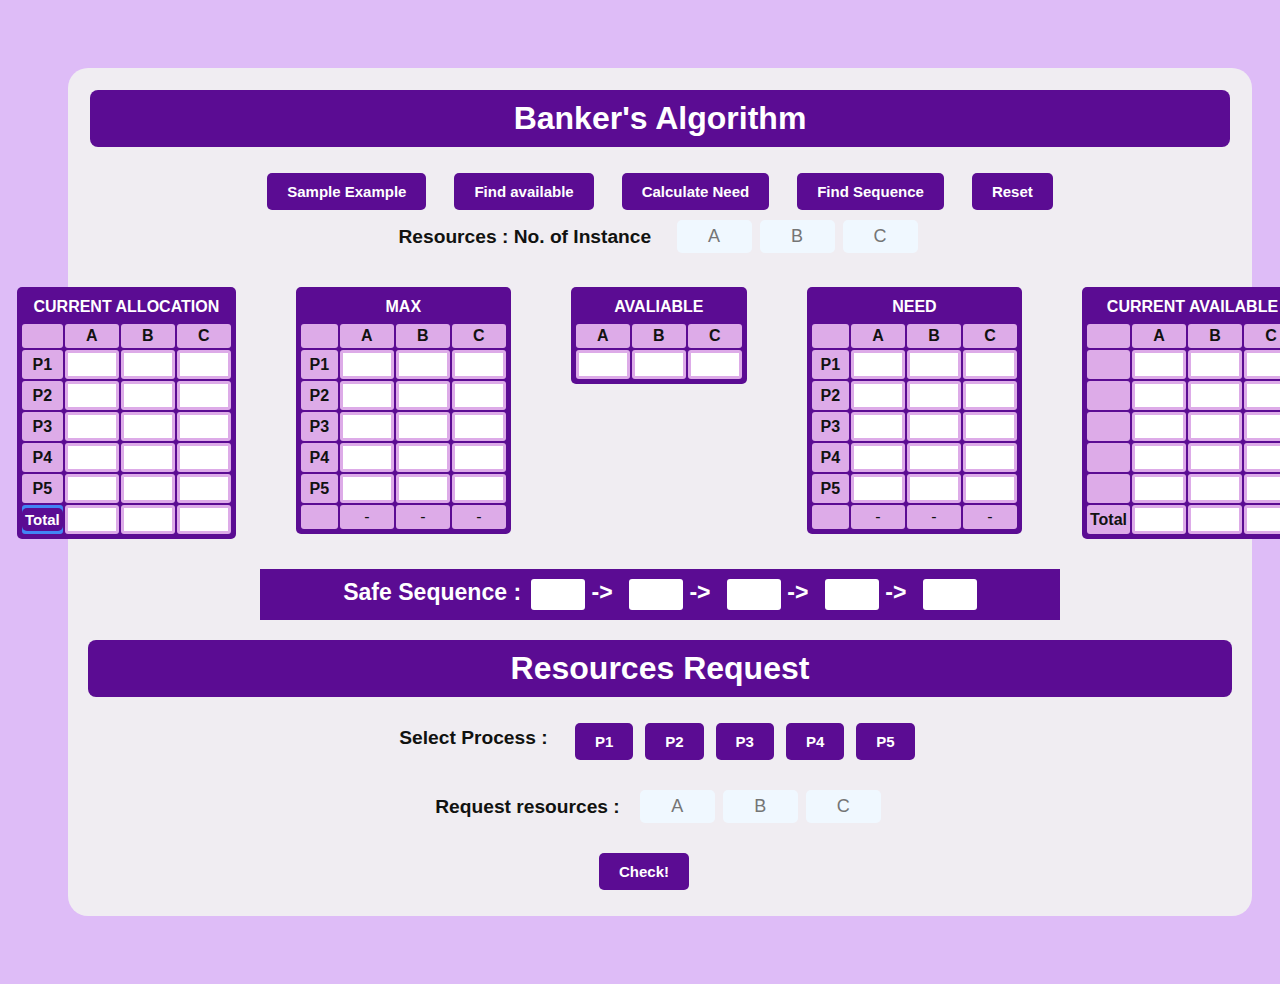
<file: index.html>
<html>
    <head>
        <title>
            Bankers Algorithm
        </title>
        <script rel="text/javascript" src="script.js"></script>
        <link rel="stylesheet" href="style.css">
    </head>
    
<body class="head">
  <div class="full">
    <h1>Banker's Algorithm</h1>
    <div id="top">
        <div id="contol">
            <button name="sam" onclick="sample()">Sample Example</button>&nbsp;&nbsp;&nbsp;
            <button name="avai" onclick="avail()">Find available</button>&nbsp;&nbsp;&nbsp;
            <button name="need" onclick="need()">Calculate Need</button>&nbsp;&nbsp;&nbsp;
            <button name="seq" onclick="sequence()">Find Sequence</button>&nbsp;&nbsp;&nbsp;
            <button name="reset" onclick="reset()">Reset</button>
        </div>
        <div id="lab">
            <label style="margin-top:10px; font-weight:bold;">Resources : No. of Instance &nbsp;&nbsp;&nbsp;</label>
            <input type="text" id="reso-a" class="in-data" placeholder="A">
            <input type="text" id="reso-b" class="in-data" placeholder="B">
            <input type="text" id="reso-c" class="in-data" placeholder="C">
        </div>
        
    </div>
    <div class="alltables">
      <div class="table">
        <table id="allocation">
          <tr>
            <th colspan="4">CURRENT ALLOCATION</th>
          </tr>
          <tr>
            <td></td>
            <td><b>A</b></td>
            <td><b>B</b></td>
            <td><b>C</b></td>
          </tr>
          <tr>
            <td><b>P1</b></td>
            <td><input id="a11" size="2" maxlength="2"></td>
            <td><input id="a12" size="2" maxlength="2"></td>
            <td><input id="a13" size="2" maxlength="2"></td>
          </tr>
          <tr>
            <td><b>P2</b></td>
            <td><input id="a21" size="2" maxlength="2"></td>
            <td><input id="a22" size="2" maxlength="2"></td>
            <td><input id="a23" size="2" maxlength="2"></td>
          </tr>
          <tr>
            <td><b>P3</b></td>
            <td><input id="a31" size="2" maxlength="2"></td>
            <td><input id="a32" size="2" maxlength="2"></td>
            <td><input id="a33" size="2" maxlength="2"></td>
          </tr>
          <tr>
            <td><b>P4</b></td>
            <td><input id="a41" size="2" maxlength="2"></td>
            <td><input id="a42" size="2" maxlength="2"></td>
            <td><input id="a43" size="2" maxlength="2"></td>
          </tr>
          <tr>
            <td><b>P5</b></td>
            <td><input id="a51" size="2" maxlength="2"></td>
            <td><input id="a52" size="2" maxlength="2"></td>
            <td><input id="a53" size="2" maxlength="2"></td>
          </tr>
          <tr>
            <td style="padding: 0px; background-color: #4285F4;"><button onclick="tot()" style="margin:0px;padding:3px;">Total</button></td>
            <td><input id="s1" size="2" maxlength="2"></td>
            <td><input id="s2" size="2" maxlength="2"></td>
            <td><input id="s3" size="2" maxlength="2"></td>
          </tr>
        </table>
        <p id="avai"></p>
      </div>
      <div class="table">
        <table id="max">
          <tr>
            <th colspan="4">MAX</th>
          </tr>
          <tr>
            <td></td>
            <td><b>A</b></td>
            <td><b>B</b></td>
            <td><b>C</b></td>
          </tr>
          <tr>
            <td><b>P1</b></td>
            <td><input id="m11" size="2" maxlength="2"></td>
            <td><input id="m12" size="2" maxlength="2"></td>
            <td><input id="m13" size="2" maxlength="2"></td>
          </tr>
          <tr>
            <td><b>P2</b></td>
            <td><input id="m21" size="2" maxlength="2"></td>
            <td><input id="m22" size="2" maxlength="2"></td>
            <td><input id="m23" size="2" maxlength="2"></td>
          </tr>
          <tr>
            <td><b>P3</b></td>
            <td><input id="m31" size="2" maxlength="2"></td>
            <td><input id="m32" size="2" maxlength="2"></td>
            <td><input id="m33" size="2" maxlength="2"></td>
          </tr>
          <tr>
            <td><b>P4</b></td>
            <td><input id="m41" size="2" maxlength="2"></td>
            <td><input id="m42" size="2" maxlength="2"></td>
            <td><input id="m43" size="2" maxlength="2"></td>
          </tr>
          <tr>
            <td><b>P5</b></td>
            <td><input id="m51" size="2" maxlength="2"></td>
            <td><input id="m52" size="2" maxlength="2"></td>
            <td><input id="m53" size="2" maxlength="2"></td>
          </tr>
          <tr>
            <td>&nbsp;&nbsp;&nbsp;&nbsp;&nbsp;&nbsp;&nbsp;</td>
            <td>-</td>
            <td>-</td>
            <td>-</td>
        </tr>
        </table>
      </div>
      <div class="table">
        <table id="available">
          <tr>
            <th colspan="4">AVALIABLE</th>
          </tr>
          <tr>
            <td><b>A</b></td>
            <td><b>B</b></td>
            <td><b>C</b></td>
          </tr>
          <tr>
            <td><input id="av1" size="2" maxlength="2"></td>
            <td><input id="av2" size="2" maxlength="2"></td>
            <td><input id="av3" size="2" maxlength="2"></td>
          </tr>
        </table>
      </div>
      <div class="table">
        <table id="need" >
          <tr>
            <th colspan="4">NEED</th>
          </tr>
          <tr>
            <td></td>
            <td><b>A</b></td>
            <td><b>B</b></td>
            <td><b>C</b></td>
          </tr>
          <tr>
            <td><b>P1</b></td>
            <td><input id="n11" size="2" maxlength="2"></td>
            <td><input id="n12" size="2" maxlength="2"></td>
            <td><input id="n13" size="2" maxlength="2"></td>
          </tr>
          <tr>
            <td><b>P2</b></td>
            <td><input id="n21" size="2" maxlength="2"></td>
            <td><input id="n22" size="2" maxlength="2"></td>
            <td><input id="n23" size="2" maxlength="2"></td>
          </tr>
          <tr>
            <td><b>P3</b></td>
            <td><input id="n31" size="2" maxlength="2"></td>
            <td><input id="n32" size="2" maxlength="2"></td>
            <td><input id="n33" size="2" maxlength="2"></td>
          </tr>
          <tr>
            <td><b>P4</b></td>
            <td><input id="n41" size="2" maxlength="2"></td>
            <td><input id="n42" size="2" maxlength="2"></td>
            <td><input id="n43" size="2" maxlength="2"></td>
          </tr>
          <tr>
            <td><b>P5</b></td>
            <td><input id="n51" size="2" maxlength="2"></td>
            <td><input id="n52" size="2" maxlength="2"></td>
            <td><input id="n53" size="2" maxlength="2"></td>
          </tr>
          <tr>
              <td>&nbsp;&nbsp;&nbsp;&nbsp;&nbsp;&nbsp;&nbsp;</td>
              <td>-</td>
              <td>-</td>
              <td>-</td>
          </tr>
          
        </table>
      </div>
      <div class="table">
        <table id="need" >
          <tr>
            <th colspan="4">CURRENT AVAILABLE</th>
          </tr>
          <tr>
            <td></td>
            <td><b>A</b></td>
            <td><b>B</b></td>
            <td><b>C</b></td>
          </tr>
          <tr>
            <td><b id="c1"></b></td>
            <td><input id="c11" size="2" maxlength="2"></td>
            <td><input id="c12" size="2" maxlength="2"></td>
            <td><input id="c13" size="2" maxlength="2"></td>
          </tr>
          <tr>
            <td><b id="c2"></b></td>
            <td><input id="c21" size="2" maxlength="2"></td>
            <td><input id="c22" size="2" maxlength="2"></td>
            <td><input id="c23" size="2" maxlength="2"></td>
          </tr>
          <tr>
            <td><b id="c3"></b></td>
            <td><input id="c31" size="2" maxlength="2"></td>
            <td><input id="c32" size="2" maxlength="2"></td>
            <td><input id="c33" size="2" maxlength="2"></td>
          </tr>
          <tr>
            <td><b id="c4"></b></td>
            <td><input id="c41" size="2" maxlength="2"></td>
            <td><input id="c42" size="2" maxlength="2"></td>
            <td><input id="c43" size="2" maxlength="2"></td>
          </tr>
          <tr>
            <td><b id="c5"></b></td>
            <td><input id="c51" size="2" maxlength="2"></td>
            <td><input id="c52" size="2" maxlength="2"></td>
            <td><input id="c53" size="2" maxlength="2"></td>
          </tr>
          <tr>
              <td><b>Total</b></td>
              <td><input id="cf1" size="2" maxlength="2"></td>
              <td><input id="cf2" size="2" maxlength="2"></td>
              <td><input id="cf3" size="2" maxlength="2"></td>
          </tr>
        </table>
      </div>
    </div>
    <div class="ch-out"  placeholder="Dialogue box">
  
    <div id="seq">
      <lable>Safe Sequence : </lable>
      <input id="p1" class="ss-label"size="2" maxlength="2">&nbsp;->&nbsp;
      <input id="p2" class="ss-label" size="2" maxlength="2">&nbsp;->&nbsp;
      <input id="p3" class="ss-label" size="2" maxlength="2">&nbsp;->&nbsp;
      <input id="p4" class="ss-label" size="2" maxlength="2">&nbsp;->&nbsp;
      <input id="p5" class="ss-label" size="2" maxlength="2">
    </div>
    </div>
    <h1 style="margin: auto;margin-top: 10px;">Resources Request</h1>
    <div id="dialog">
      <div>
        <p id="dai"></p>
      </div>
  </div>
    <div class="resoreq">
      <lable style="margin-top:10px; font-weight:bold;">Select Process : <b id="pro"></b>&nbsp;&nbsp;&nbsp;</lable>
      <button onclick="selectprocess('1')">P1</button>
      <button onclick="selectprocess('2')">P2</button>
      <button onclick="selectprocess('3')">P3</button>
      <button onclick="selectprocess('4')">P4</button>
      <button onclick="selectprocess('5')">P5</button>
    </div>
    <div class="resoreq" >
    <lable style="margin-top:10px; font-weight:bold;">Request resources :&nbsp;&nbsp;&nbsp;</lable>
    <input type="text" id="req-a" class="in-data" placeholder="A">
    <input type="text" id="req-b" class="in-data" placeholder="B">
    <input type="text" id="req-c" class="in-data" placeholder="C">
    </div>
    <div class="resoreq">
      <button onclick="check_request()" >Check!</button>&nbsp;&nbsp;&nbsp;&nbsp;&nbsp;&nbsp;
    </div>
   </div>
</body>
</html>
</file>
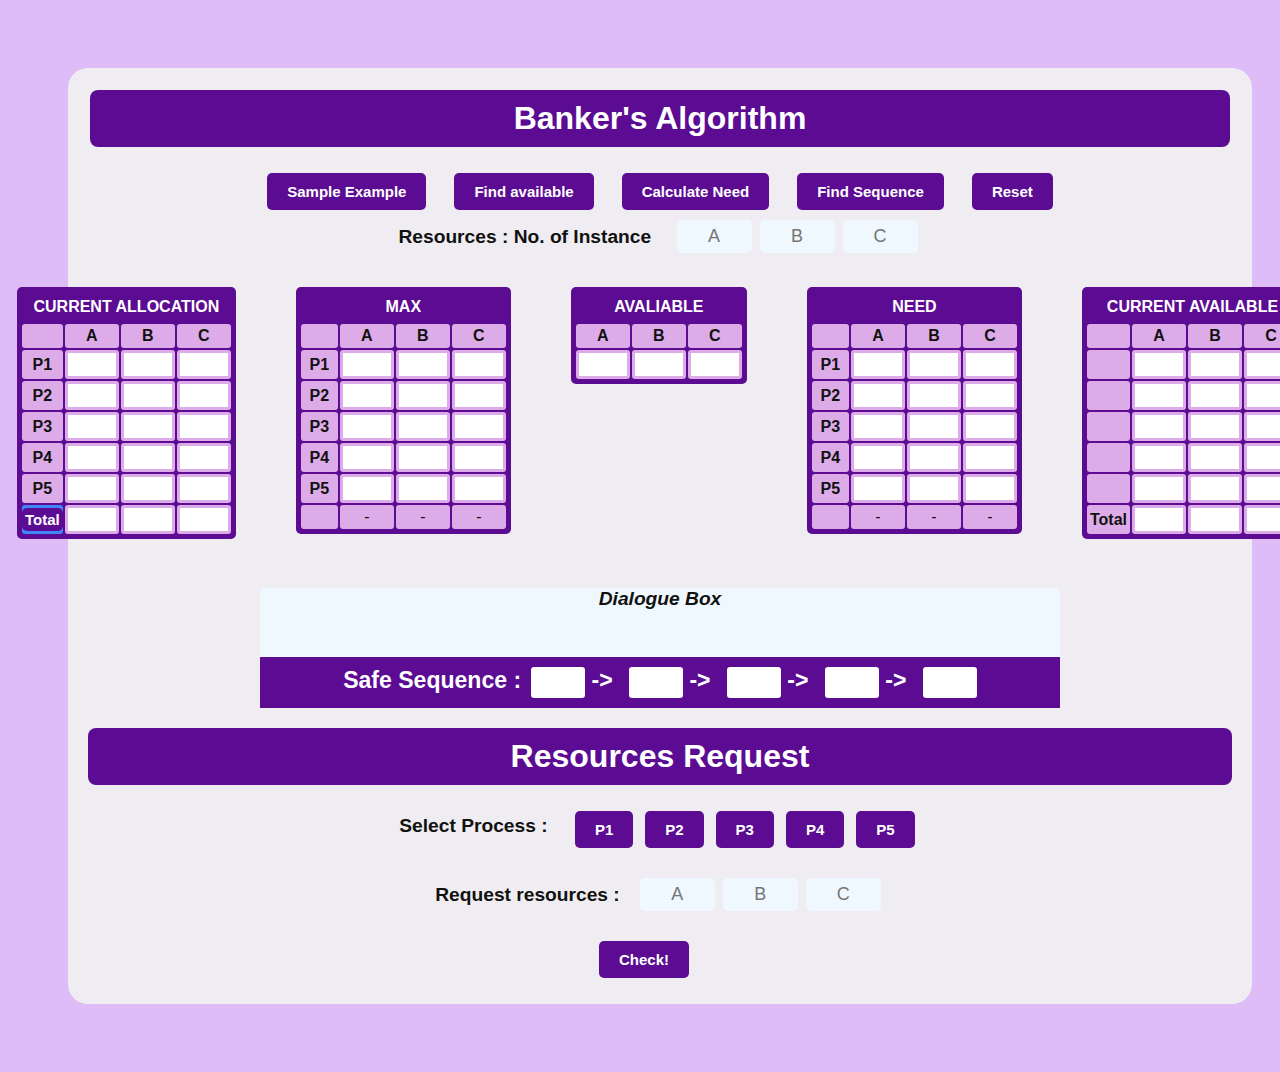
<file: main.html>
<html>
    <head>
        <title>
            Bankers Algorithm
        </title>
        <script rel="text/javascript" src="script.js"></script>
        <link rel="stylesheet" href="style.css">
    </head>
    
<body class="head">
  <div class="full">
    <h1>Banker's Algorithm</h1>
    <div id="top">
        <div id="contol">
            <button name="sam" onclick="sample()">Sample Example</button>&nbsp;&nbsp;&nbsp;
            <button name="avai" onclick="avail()">Find available</button>&nbsp;&nbsp;&nbsp;
            <button name="need" onclick="need()">Calculate Need</button>&nbsp;&nbsp;&nbsp;
            <button name="seq" onclick="sequence()">Find Sequence</button>&nbsp;&nbsp;&nbsp;
            <button name="reset" onclick="reset()">Reset</button>
        </div>
        <div id="lab">
            <label style="margin-top:10px; font-weight:bold;">Resources : No. of Instance &nbsp;&nbsp;&nbsp;</label>
            <input type="text" id="reso-a" class="in-data" placeholder="A">
            <input type="text" id="reso-b" class="in-data" placeholder="B">
            <input type="text" id="reso-c" class="in-data" placeholder="C">
        </div>
        
    </div>
    <div class="alltables">
      <div class="table">
        <table id="allocation">
          <tr>
            <th colspan="4">CURRENT ALLOCATION</th>
          </tr>
          <tr>
            <td></td>
            <td><b>A</b></td>
            <td><b>B</b></td>
            <td><b>C</b></td>
          </tr>
          <tr>
            <td><b>P1</b></td>
            <td><input id="a11" size="2" maxlength="2"></td>
            <td><input id="a12" size="2" maxlength="2"></td>
            <td><input id="a13" size="2" maxlength="2"></td>
          </tr>
          <tr>
            <td><b>P2</b></td>
            <td><input id="a21" size="2" maxlength="2"></td>
            <td><input id="a22" size="2" maxlength="2"></td>
            <td><input id="a23" size="2" maxlength="2"></td>
          </tr>
          <tr>
            <td><b>P3</b></td>
            <td><input id="a31" size="2" maxlength="2"></td>
            <td><input id="a32" size="2" maxlength="2"></td>
            <td><input id="a33" size="2" maxlength="2"></td>
          </tr>
          <tr>
            <td><b>P4</b></td>
            <td><input id="a41" size="2" maxlength="2"></td>
            <td><input id="a42" size="2" maxlength="2"></td>
            <td><input id="a43" size="2" maxlength="2"></td>
          </tr>
          <tr>
            <td><b>P5</b></td>
            <td><input id="a51" size="2" maxlength="2"></td>
            <td><input id="a52" size="2" maxlength="2"></td>
            <td><input id="a53" size="2" maxlength="2"></td>
          </tr>
          <tr>
            <td style="padding: 0px; background-color: #4285F4;"><button onclick="tot()" style="margin:0px;padding:3px;">Total</button></td>
            <td><input id="s1" size="2" maxlength="2"></td>
            <td><input id="s2" size="2" maxlength="2"></td>
            <td><input id="s3" size="2" maxlength="2"></td>
          </tr>
        </table>
        <p id="avai"></p>
      </div>
      <div class="table">
        <table id="max">
          <tr>
            <th colspan="4">MAX</th>
          </tr>
          <tr>
            <td></td>
            <td><b>A</b></td>
            <td><b>B</b></td>
            <td><b>C</b></td>
          </tr>
          <tr>
            <td><b>P1</b></td>
            <td><input id="m11" size="2" maxlength="2"></td>
            <td><input id="m12" size="2" maxlength="2"></td>
            <td><input id="m13" size="2" maxlength="2"></td>
          </tr>
          <tr>
            <td><b>P2</b></td>
            <td><input id="m21" size="2" maxlength="2"></td>
            <td><input id="m22" size="2" maxlength="2"></td>
            <td><input id="m23" size="2" maxlength="2"></td>
          </tr>
          <tr>
            <td><b>P3</b></td>
            <td><input id="m31" size="2" maxlength="2"></td>
            <td><input id="m32" size="2" maxlength="2"></td>
            <td><input id="m33" size="2" maxlength="2"></td>
          </tr>
          <tr>
            <td><b>P4</b></td>
            <td><input id="m41" size="2" maxlength="2"></td>
            <td><input id="m42" size="2" maxlength="2"></td>
            <td><input id="m43" size="2" maxlength="2"></td>
          </tr>
          <tr>
            <td><b>P5</b></td>
            <td><input id="m51" size="2" maxlength="2"></td>
            <td><input id="m52" size="2" maxlength="2"></td>
            <td><input id="m53" size="2" maxlength="2"></td>
          </tr>
          <tr>
            <td>&nbsp;&nbsp;&nbsp;&nbsp;&nbsp;&nbsp;&nbsp;</td>
            <td>-</td>
            <td>-</td>
            <td>-</td>
        </tr>
        </table>
      </div>
      <div class="table">
        <table id="available">
          <tr>
            <th colspan="4">AVALIABLE</th>
          </tr>
          <tr>
            <td><b>A</b></td>
            <td><b>B</b></td>
            <td><b>C</b></td>
          </tr>
          <tr>
            <td><input id="av1" size="2" maxlength="2"></td>
            <td><input id="av2" size="2" maxlength="2"></td>
            <td><input id="av3" size="2" maxlength="2"></td>
          </tr>
        </table>
      </div>
      <div class="table">
        <table id="need" >
          <tr>
            <th colspan="4">NEED</th>
          </tr>
          <tr>
            <td></td>
            <td><b>A</b></td>
            <td><b>B</b></td>
            <td><b>C</b></td>
          </tr>
          <tr>
            <td><b>P1</b></td>
            <td><input id="n11" size="2" maxlength="2"></td>
            <td><input id="n12" size="2" maxlength="2"></td>
            <td><input id="n13" size="2" maxlength="2"></td>
          </tr>
          <tr>
            <td><b>P2</b></td>
            <td><input id="n21" size="2" maxlength="2"></td>
            <td><input id="n22" size="2" maxlength="2"></td>
            <td><input id="n23" size="2" maxlength="2"></td>
          </tr>
          <tr>
            <td><b>P3</b></td>
            <td><input id="n31" size="2" maxlength="2"></td>
            <td><input id="n32" size="2" maxlength="2"></td>
            <td><input id="n33" size="2" maxlength="2"></td>
          </tr>
          <tr>
            <td><b>P4</b></td>
            <td><input id="n41" size="2" maxlength="2"></td>
            <td><input id="n42" size="2" maxlength="2"></td>
            <td><input id="n43" size="2" maxlength="2"></td>
          </tr>
          <tr>
            <td><b>P5</b></td>
            <td><input id="n51" size="2" maxlength="2"></td>
            <td><input id="n52" size="2" maxlength="2"></td>
            <td><input id="n53" size="2" maxlength="2"></td>
          </tr>
          <tr>
              <td>&nbsp;&nbsp;&nbsp;&nbsp;&nbsp;&nbsp;&nbsp;</td>
              <td>-</td>
              <td>-</td>
              <td>-</td>
          </tr>
          
        </table>
      </div>
      <div class="table">
        <table id="need" >
          <tr>
            <th colspan="4">CURRENT AVAILABLE</th>
          </tr>
          <tr>
            <td></td>
            <td><b>A</b></td>
            <td><b>B</b></td>
            <td><b>C</b></td>
          </tr>
          <tr>
            <td><b id="c1"></b></td>
            <td><input id="c11" size="2" maxlength="2"></td>
            <td><input id="c12" size="2" maxlength="2"></td>
            <td><input id="c13" size="2" maxlength="2"></td>
          </tr>
          <tr>
            <td><b id="c2"></b></td>
            <td><input id="c21" size="2" maxlength="2"></td>
            <td><input id="c22" size="2" maxlength="2"></td>
            <td><input id="c23" size="2" maxlength="2"></td>
          </tr>
          <tr>
            <td><b id="c3"></b></td>
            <td><input id="c31" size="2" maxlength="2"></td>
            <td><input id="c32" size="2" maxlength="2"></td>
            <td><input id="c33" size="2" maxlength="2"></td>
          </tr>
          <tr>
            <td><b id="c4"></b></td>
            <td><input id="c41" size="2" maxlength="2"></td>
            <td><input id="c42" size="2" maxlength="2"></td>
            <td><input id="c43" size="2" maxlength="2"></td>
          </tr>
          <tr>
            <td><b id="c5"></b></td>
            <td><input id="c51" size="2" maxlength="2"></td>
            <td><input id="c52" size="2" maxlength="2"></td>
            <td><input id="c53" size="2" maxlength="2"></td>
          </tr>
          <tr>
              <td><b>Total</b></td>
              <td><input id="cf1" size="2" maxlength="2"></td>
              <td><input id="cf2" size="2" maxlength="2"></td>
              <td><input id="cf3" size="2" maxlength="2"></td>
          </tr>
        </table>
      </div>
    </div>
    <div class="ch-out"  placeholder="Dialogue box">
    <p id="ch">Dialogue Box</p>
    <div id="seq">
      <lable>Safe Sequence : </lable>
      <input id="p1" class="ss-label"size="2" maxlength="2">&nbsp;->&nbsp;
      <input id="p2" class="ss-label" size="2" maxlength="2">&nbsp;->&nbsp;
      <input id="p3" class="ss-label" size="2" maxlength="2">&nbsp;->&nbsp;
      <input id="p4" class="ss-label" size="2" maxlength="2">&nbsp;->&nbsp;
      <input id="p5" class="ss-label" size="2" maxlength="2">
    </div>
    </div>
    <h1 style="margin: auto;margin-top: 10px;">Resources Request</h1>
    <div id="dialog">
      <div>
        <p id="dai"></p>
      </div>
  </div>
    <div class="resoreq">
      <lable style="margin-top:10px; font-weight:bold;">Select Process : <b id="pro"></b>&nbsp;&nbsp;&nbsp;</lable>
      <button onclick="selectprocess('1')">P1</button>
      <button onclick="selectprocess('2')">P2</button>
      <button onclick="selectprocess('3')">P3</button>
      <button onclick="selectprocess('4')">P4</button>
      <button onclick="selectprocess('5')">P5</button>
    </div>
    <div class="resoreq" >
    <lable style="margin-top:10px; font-weight:bold;">Request resources :&nbsp;&nbsp;&nbsp;</lable>
    <input type="text" id="req-a" class="in-data" placeholder="A">
    <input type="text" id="req-b" class="in-data" placeholder="B">
    <input type="text" id="req-c" class="in-data" placeholder="C">
    </div>
    <div class="resoreq">
      <button onclick="check_request()" >Check!</button>&nbsp;&nbsp;&nbsp;&nbsp;&nbsp;&nbsp;
    </div>
   </div>
</body>
</html>
</file>
<file: style.css>
h1{
    background-color:#5b0c93;
    color: rgb(255, 255, 255);
    padding: 10px;
    margin: 2px;
    margin-bottom: 0px;
    text-align: center;
    font-size:xx-large;
    border-radius: 8px;
}
table{
    padding: 3px;

    border-radius: 5px;
    background-color:5b0c93;
    border: 0px;
    margin: 30px;
}

td{
    border: 0px ;
    background-color: rgb(221, 171, 232);
    border-radius: 3px;
    text-align: center;
    padding:3px;
}

input {
    border: 0px;
    background-color: white;
    font-family: Verdana, Geneva, Tahoma, sans-serif;
    text-align: center;
    font-size: large;
}

.alltables{
    display: flex;
    flex-wrap: nowrap;
    justify-content:center;
}

th{
    background-color: 5b0c93;
    color: white;
    padding: 6px;
    border: 0px;
}
body{
    font-family: Verdana, Geneva, Tahoma, sans-serif;
    font-size: larger;
}

.in-data{
    background-color: aliceblue;
    border: 2px solid 5b0c93;
    border-radius: 5px;
    padding:6px;
    margin:4px;
    width: 75px;


}

button{
    background-color:5b0c93;
    color: white;
    padding: 10px;
    padding-left: 20px;
    padding-right: 20px;
    margin: 6px;
    border-radius: 5px;
    border: 0px;
    font-size: 15px;
    font-weight: bold;

}

button:hover{
    box-shadow:0px 8px 15px rgba(0, 0, 0, 0.299);
    background-color:5b0c93;
}

#top{
    width: 70%;
    margin: auto;
    margin-top: 20px;
}
#contol,#lab {
    width: 100%;
    margin: auto;
    display: flex;
    flex-wrap: nowrap;
    justify-content: center;
}
#seq {
    background-color:5b0c93;
    color: white;
    padding: 10px;
    font-weight: bold;
    font-size: larger;
    border-radius: 1pxpx;
    border-top-left-radius: 0px;
    border-top-right-radius: 0px;
    width: auto;
    margin: auto;
    display:flex;
    justify-content: center;
}
.ss-label{
    border-radius: 3px;
    padding: 5px;
    margin-left: 10px;
}
.resoreq{
    margin-top: 20px;
    display: flex;
    justify-content: center;
}
.ch-out{
    border:5px solid 5b0c93;
    background-color: aliceblue;
    width: 70%;
    border-radius: 5px;
    margin: auto;
    margin-bottom:20px;
    justify-content: left;
    
}

#ch{
    font-weight: bold;
    font-style: italic;
    height: 50px;
    text-align: center;
}
.head{
	padding: 60px;
	background-color:#debcf7 ;
	color: rgb(17, 18, 16);
	}
    .full{
        padding: 20px;
        width: 100%;
        background-color:#f0edf2  ;
        border-radius: 20px;
        
    }
</file>
